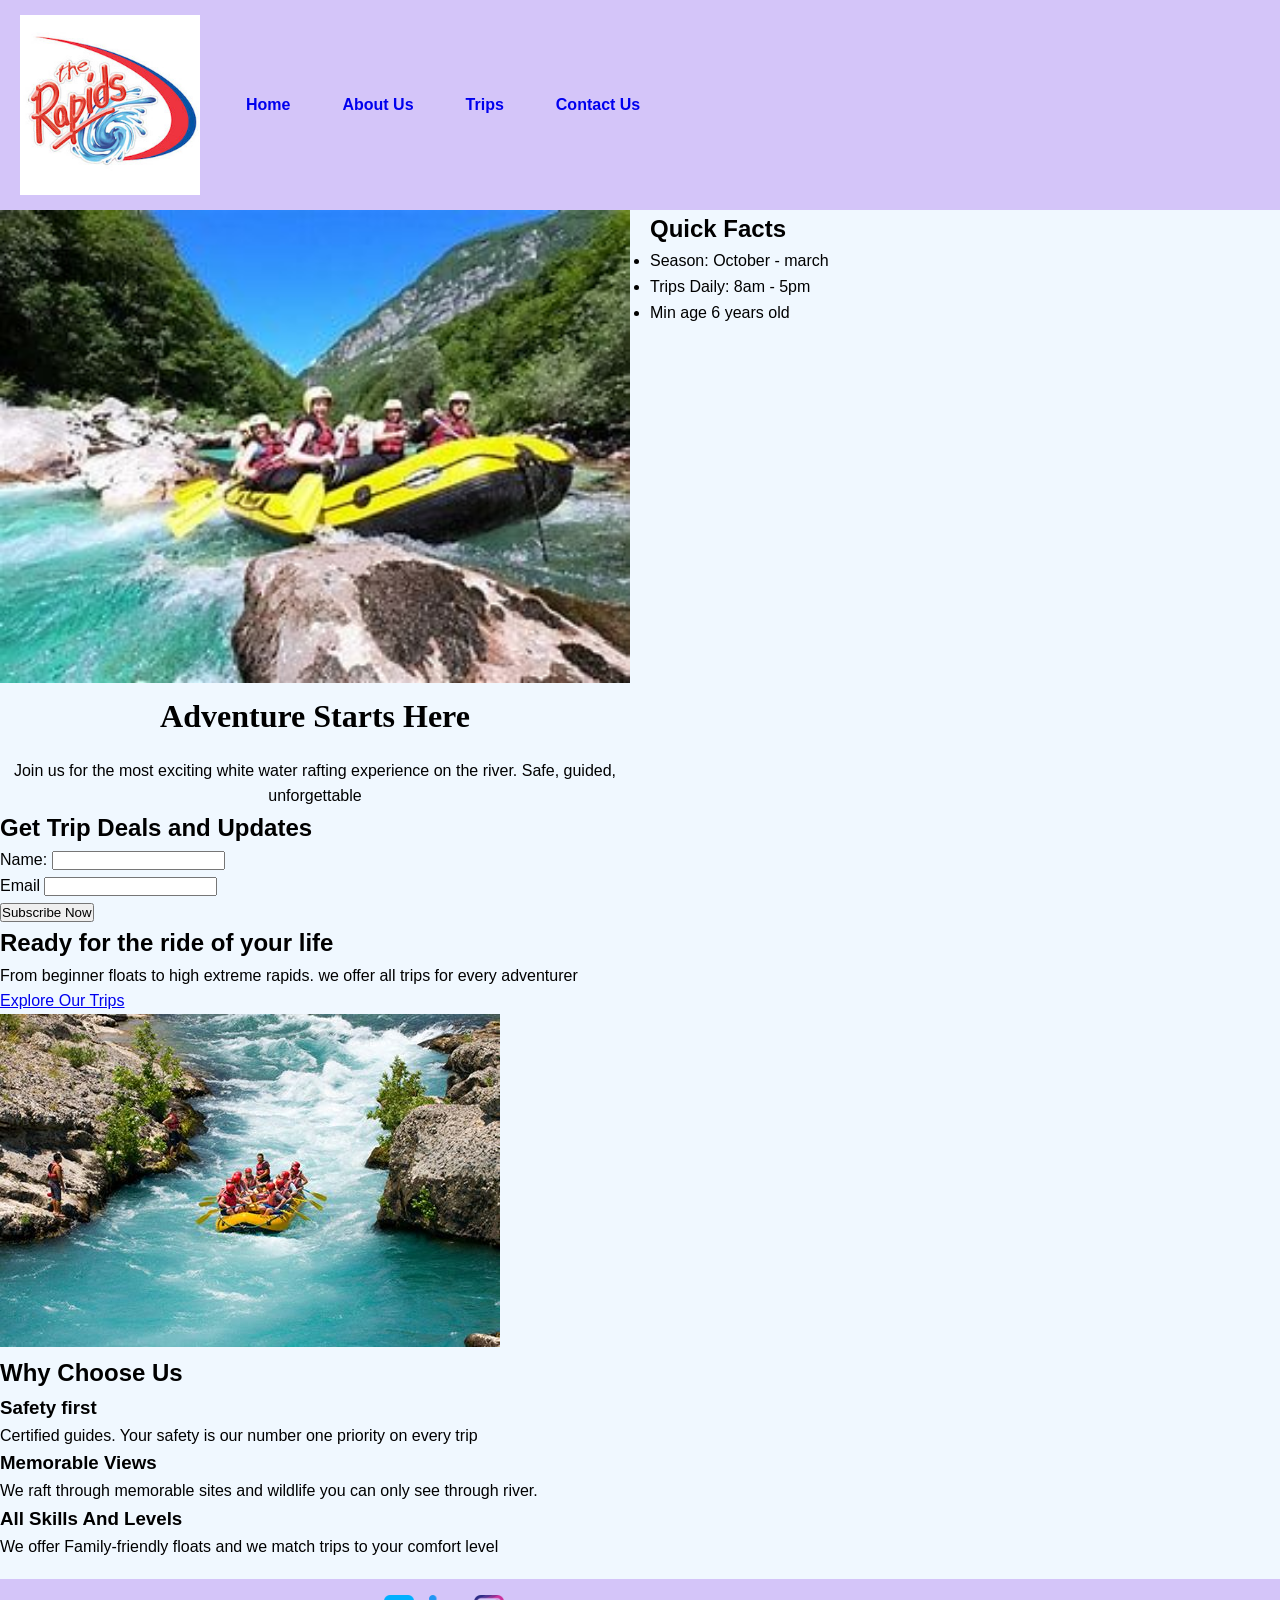
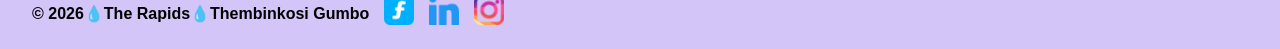
<file: wwr/index.html>
<!DOCTYPE html>
<html lang="en">

<head>
    <meta charset="UTF-8">
    <meta name="viewport" content="width=device-width, initial-scale=1.0">
    <title>Home | The Rapids</title>
    <meta name="description"
      content="Experience white water rafting adventures with the rapids. Book your trp today!">
    <meta name="author" content="Thembinkosi Gumbo">
    <link rel="stylesheet" href="styles/rafting.css">
</head>

<body>
    <header>
        <img src="images/z-therapidssplash.jpg" alt="The Rapids Logo">
        <nav>
            <ul>
                <li><a href="index.html">Home</a></li>
                <li><a href="about.html">About Us</a></li>
                <li><a href="Trips.html">Trips</a></li>
                <li><a href="contact.html">Contact Us</a></li>
            </ul>
        </nav>
    </header>
    <div class="grid">
        <main class="home-main">
            <div class="hero">
                <img src="images/hero.jpg" alt="Rafting through rapids all day long">
                <h1>Adventure Starts Here</h1>
                <article>
                    <p>Join us for the most exciting white water rafting experience on the river.
                        Safe, guided, unforgettable</p>
                </article>
            </div>
            <section class="newsletter">
                <h2>Get Trip Deals and Updates</h2>
                <form>
                    <div class="form-item column2">
                        <label for="user-name">Name:</label>
                        <input type="text" id="user-name" name="user-name" required>
                    </div>
                    <div class="form-item column2">
                        <label for="user-email">Email</label>
                        <input type="email" id="user-email" name="user-email" required>
                    </div>
                    <button type="submit">Subscribe Now</button>
                </form>
            </section>
            <section class="cta-grid">
                <div class="cta-text">
                    <h2>Ready for the ride of your life</h2>
                    <p>From beginner floats to high extreme rapids. we offer all trips for every
                        adventurer</p>
                    <a href="trips.html" class="cta-button"> Explore Our Trips</a>
                </div>
                <img src="images/rafting65_600.jpg" alt="Rafting together">
            </section>
            <section class="purpose">
                <h2>Why Choose Us</h2>
                <div class="purpose-grid">
                    <div class="purpose-card">
                        <h3>Safety first</h3>
                        <p>Certified guides. Your safety is our number one priority on every trip
                        </p>
                    </div>
                    <div class="purpose-card">
                        <h3>Memorable Views</h3>
                        <p>We raft through memorable sites and wildlife you can only see through
                            river.</p>
                    </div>
                    <div class="purpose-card">
                        <h3>All Skills And Levels</h3>
                        <p> We offer Family-friendly floats and we match trips to your comfort level
                        </p>
                    </div>
                </div>
            </section>
        </main>
        <aside>
            <h2>Quick Facts</h2>
            <ul>
                <li>Season: October - march</li>
                <li>Trips Daily: 8am - 5pm</li>
                <li>Min age 6 years old</li>
            </ul>
        </aside>
    </div>
    <footer>
        <nav class="socialmedia">
            <p>© 2026💧The Rapids💧Thembinkosi Gumbo</p>
            <a href="https://facebook.com"><img src="images/facebook-icon.png"
                  alt="Facebook Icon"></a>
            <a href="https://linkedin-icon.com"><img src="images/linkedin-icon.png"
                  alt="Linkedin Icon"></a>
            <a href="https://instagram.com"><img src="images/instagram-icon.png"
                  alt="Instagram Icon"></a>
        </nav>
    </footer>
</body>

</html>
</file>
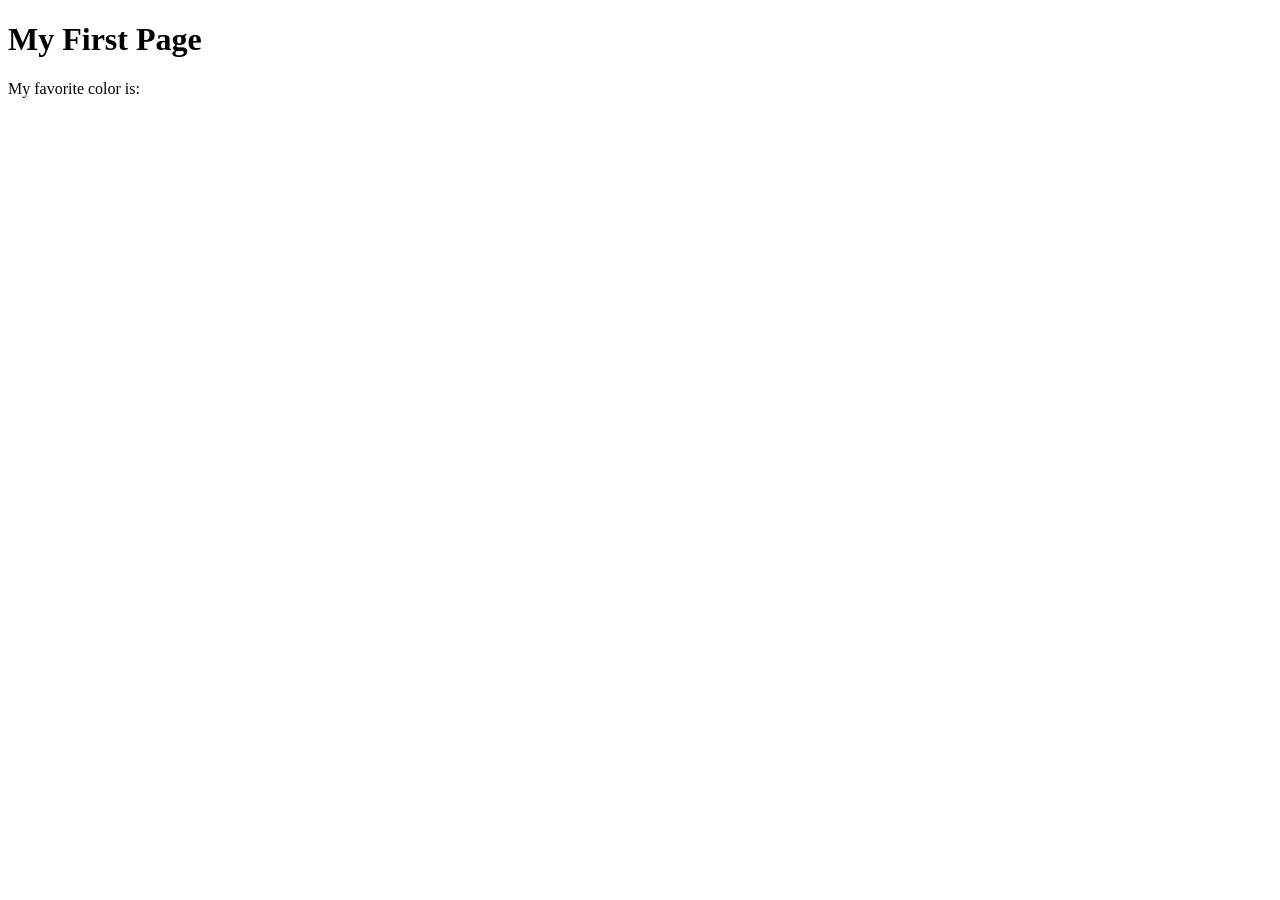
<file: week01/first-page.html>
<!DOCTYPE html>
<html lang="en">
<head>
    <meta charset="UTF-8">
    <meta name="viewport" content="width=device-width, initial-scale=1.0">
    <title>My First Page</title>
</head>
<body>
    <h1>My First Page</h1>
    <p>My favorite color is: </p>
</body>
</html>
</file>
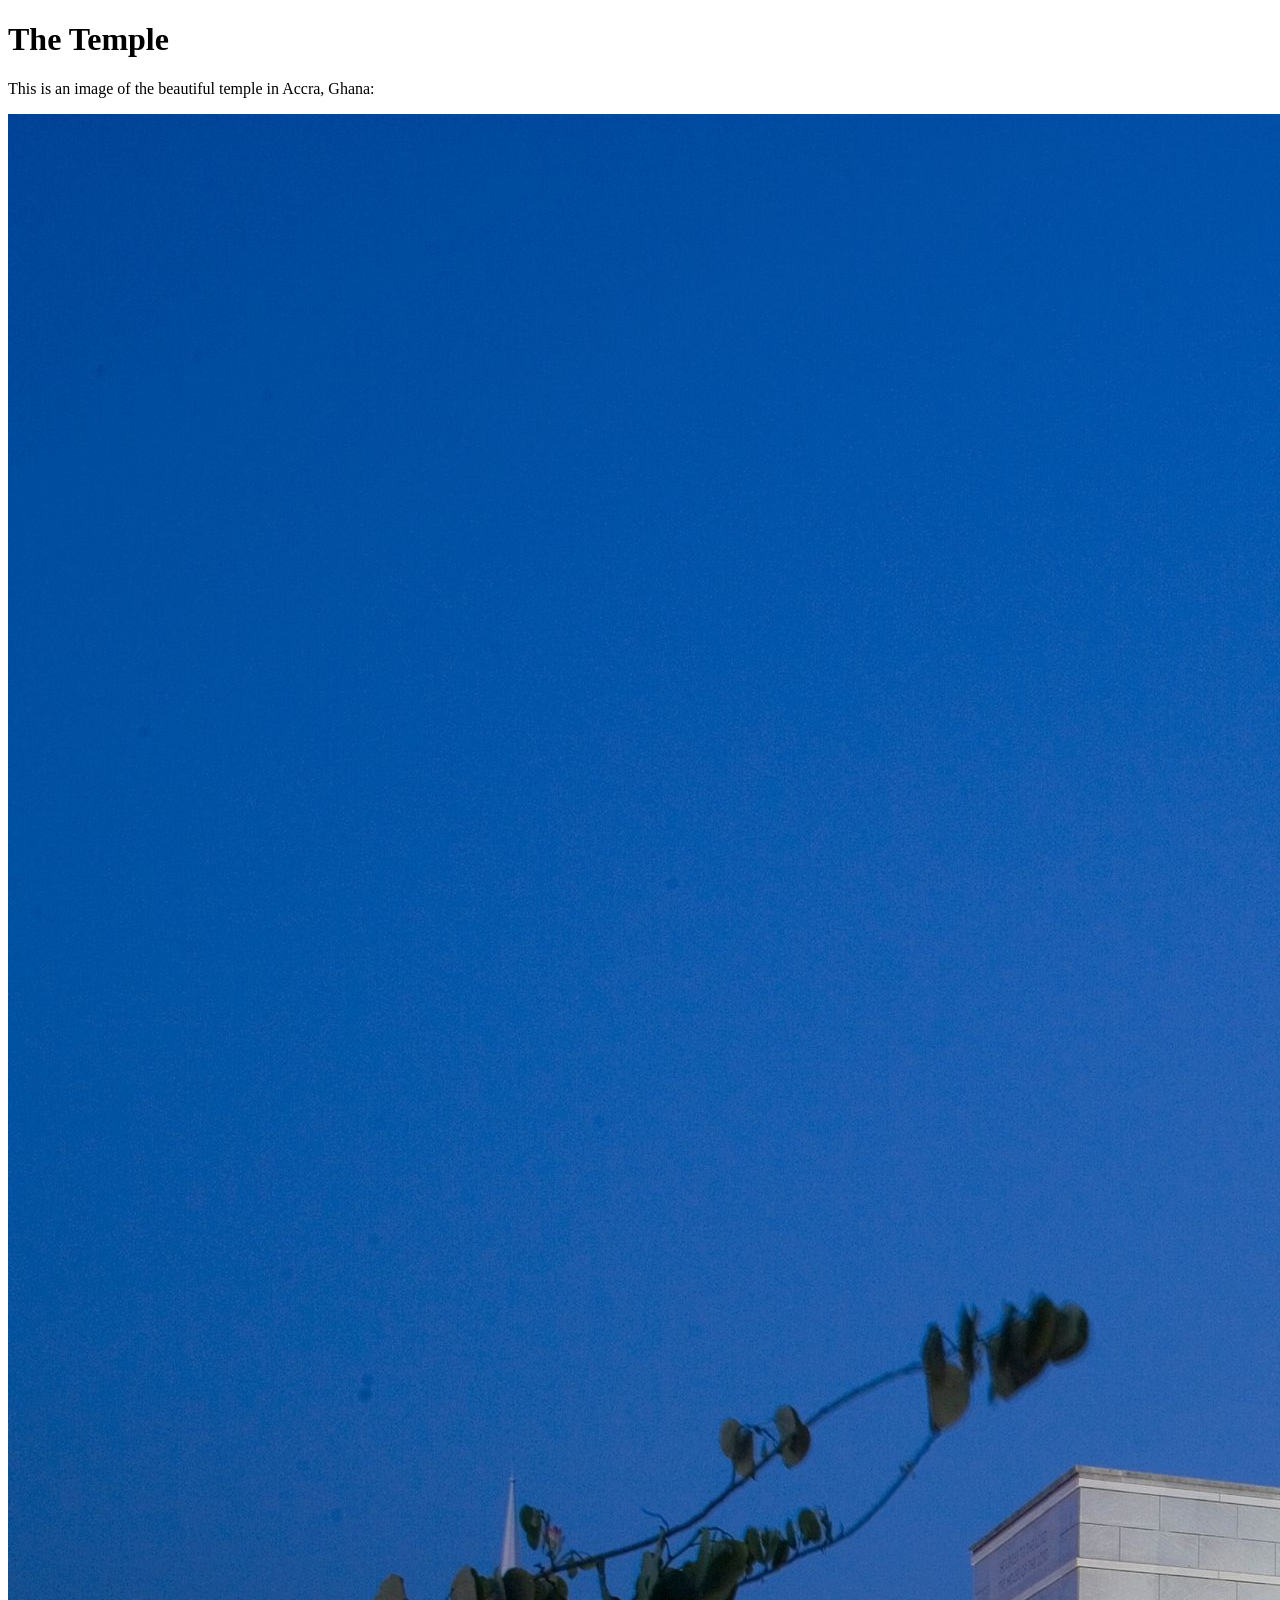
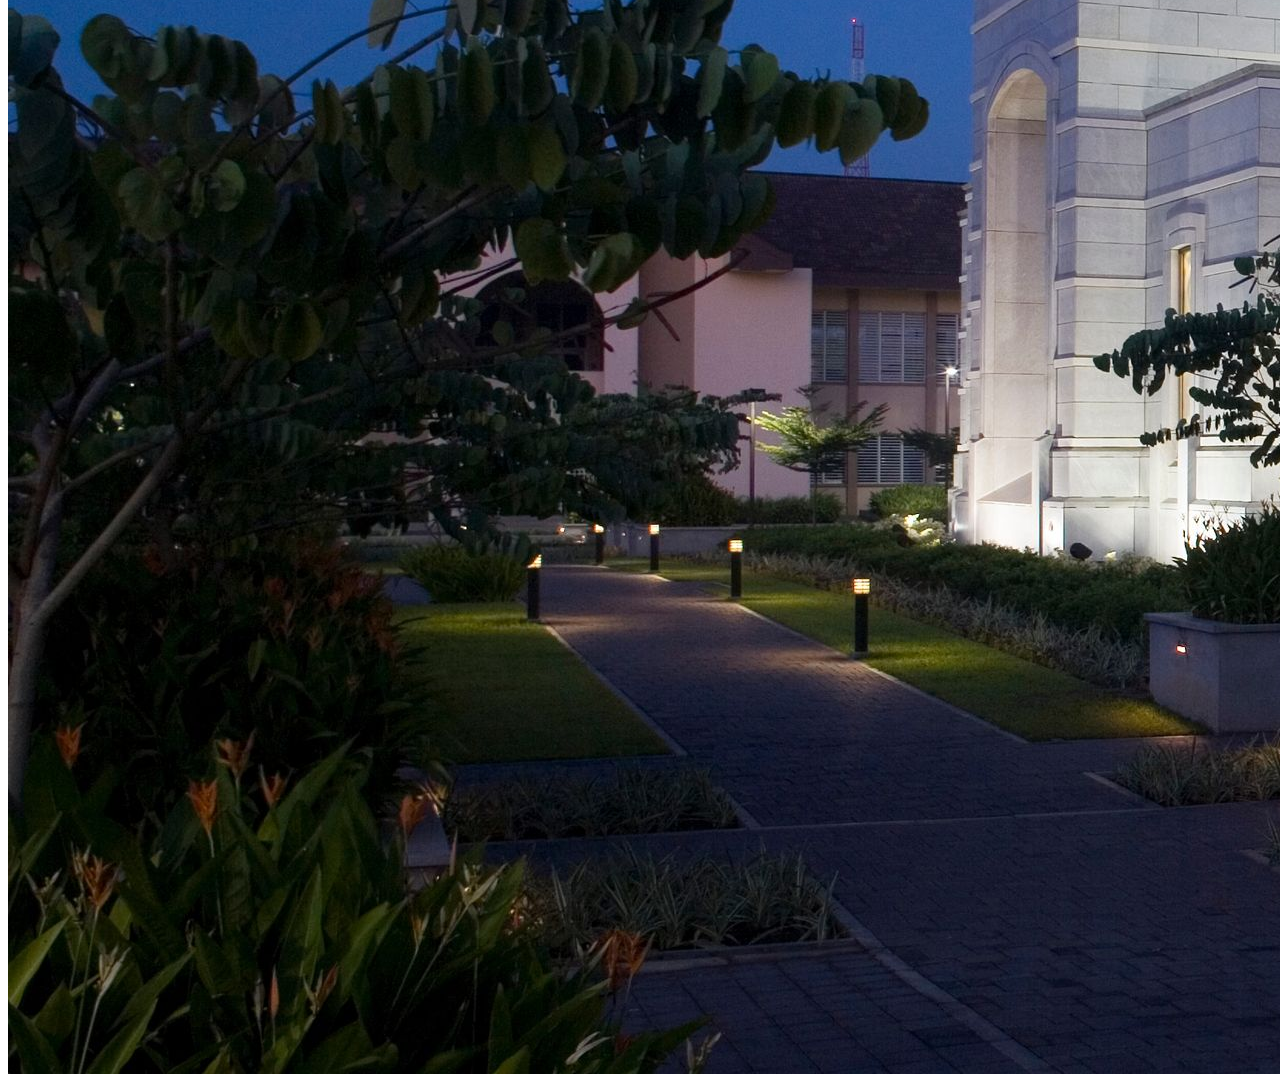
<file: week01/images.html>
<!DOCTYPE html>
<html lang="en">
<head>
    <meta charset="UTF-8">
    <meta name="viewport" content="width=device-width, initial-scale=1.0">
    <title>Temple Image</title>
</head>
<body>
    <h1>The Temple</h1>
    <p>This is an image of the beautiful temple in Accra, Ghana:</p>
    <img src="images/temple-large.jpeg" alt="The Accra Ghana Temple">
    
</body>
</html>
</file>
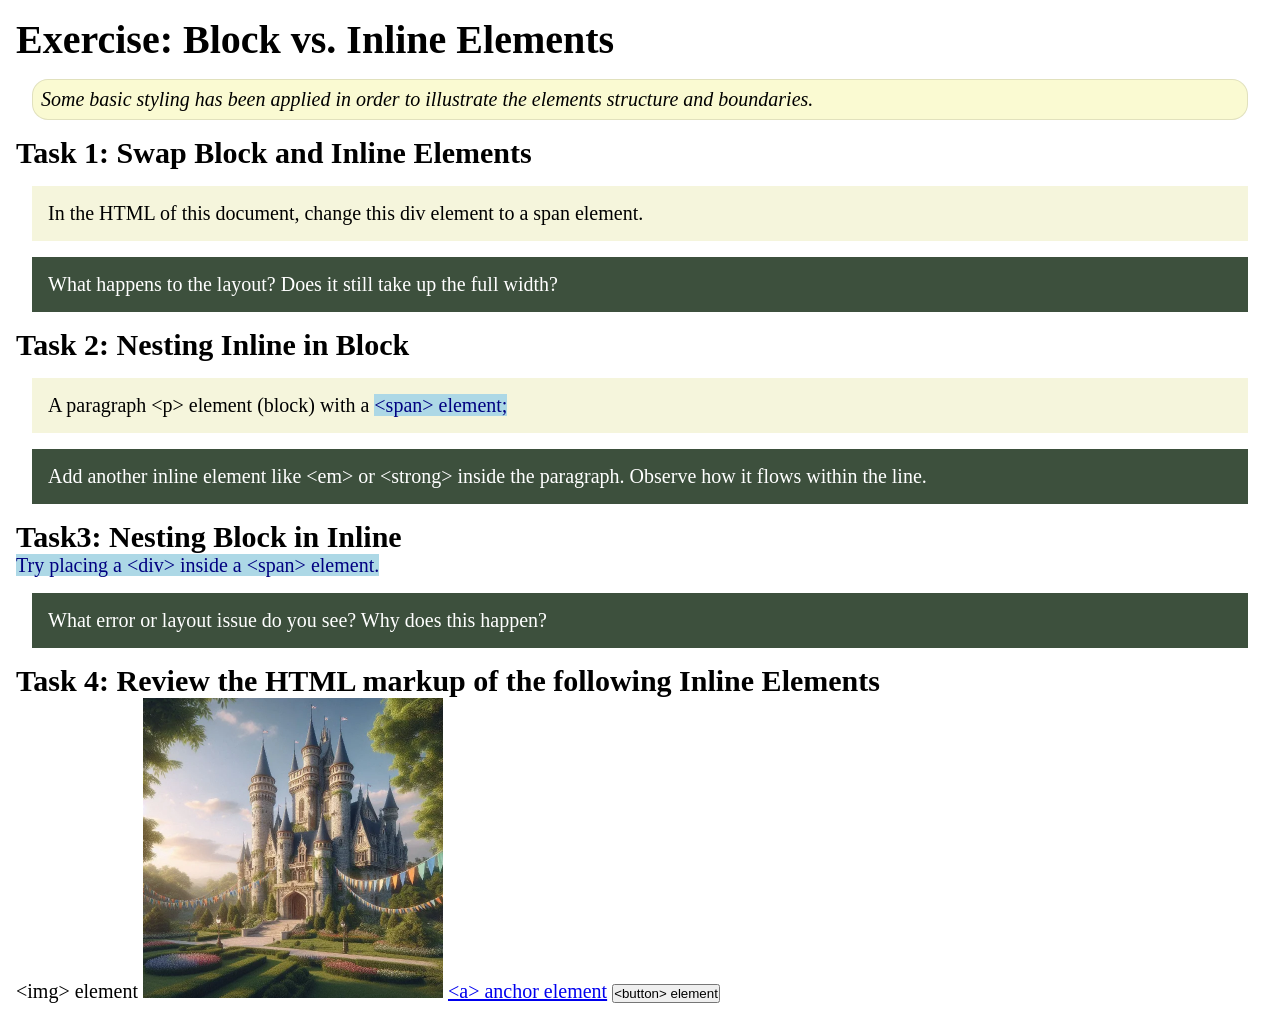
<file: week02/block-vs-inline.html>
<!DOCTYPE html>
<html lang="en">

<head>
    <meta charset="UTF-8">
    <meta name="viewport" content="width=device-width, initial-scale=1.0">
    <title>Exercise: Block vs. Inline Elements</title>
    <link rel="stylesheet" href="styles/block-vs-inline.css">
</head>

<body>
    <main>
        <h1>Exercise: Block vs. Inline Elements</h1>
        <p class="note">Some basic styling has been applied in order to illustrate the elements structure and
            boundaries.</p>

        <h2>Task 1: Swap Block and Inline Elements</h2>
        <div>In the HTML of this document, change this div element to a span element.</div>

        <p class="question">What happens to the layout? Does it still take up the full width?</p>

        <h2>Task 2: Nesting Inline in Block</h2>
        <p>A paragraph &lt;p&gt; element (block) with a <span>&lt;span&gt; element;</span></p>
        <p class="question">Add another inline element like &lt;em&gt; or &lt;strong&gt; inside the paragraph. Observe
            how it flows within the line.</p>

        <h2>Task3: Nesting Block in Inline</h2>
        <span>Try placing a &lt;div&gt; inside a &lt;span&gt; element.</span>
            <p class="question">What error or layout issue do you see? Why does this happen?</p>


            <h2>Task 4: Review the HTML markup of the following Inline Elements</h2>
        &lt;img&gt; element
        <img src="images/castle.webp" alt="placeholder image (images are inline)" width="300" height="300">
        <a href="https://churchofjesuschrist.org">&lt;a&gt; anchor element</a>
        <button type="button">&lt;button&gt; element</button>
    </main>
</body>

</html>
</file>
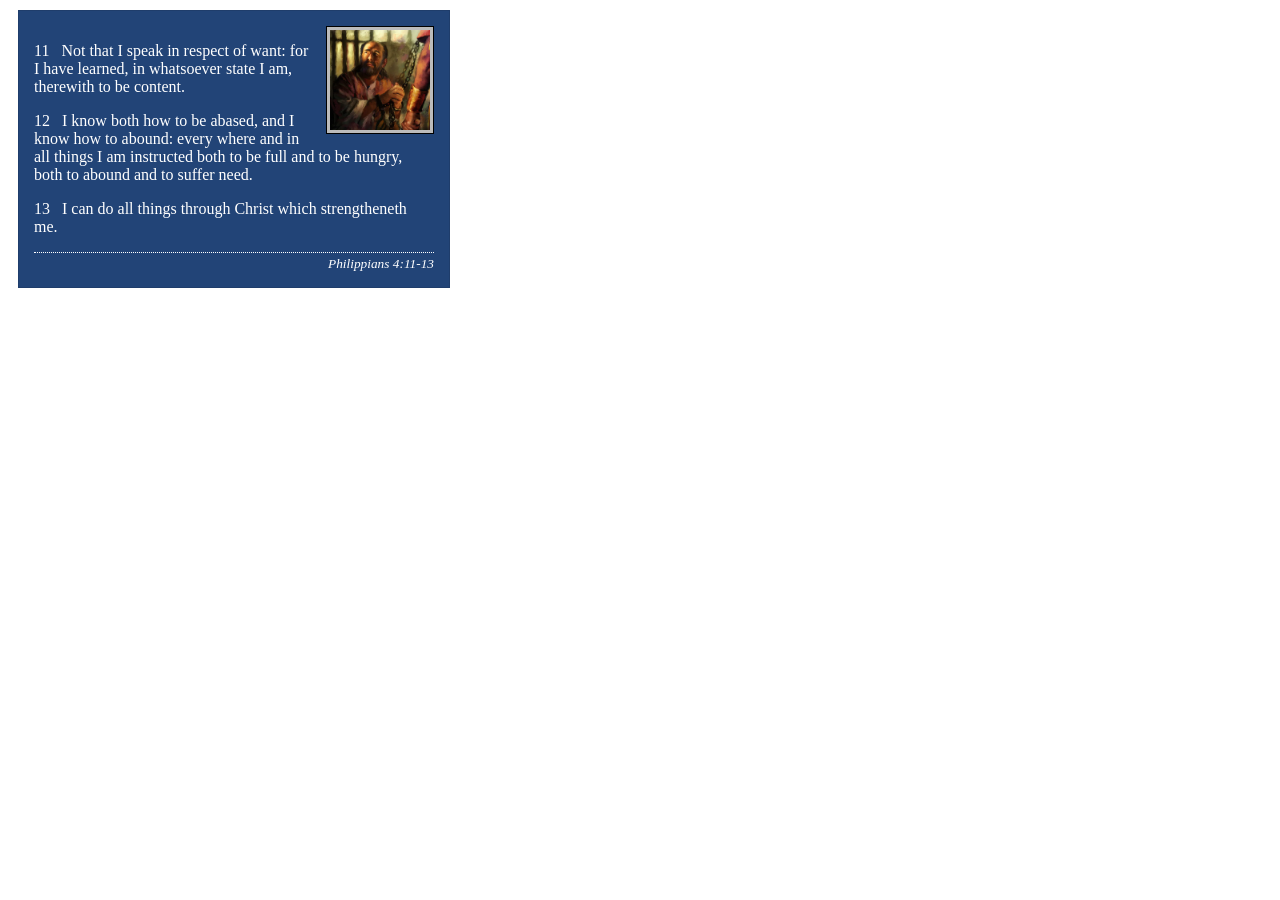
<file: week02/box-model-solution.html>
<!DOCTYPE html>
<html lang="en">
<head>
    <meta charset="UTF-8">
    <meta name="viewport" content="width=device-width, initial-scale=1.0">
    <title>Box Model Activity</title>
    <link rel="stylesheet" href="styles/box-model-solution.css">
</head>
<body>
    <main>
        <div class="callout">
            <img src="images/apostle-paul-imprisoned.webp" alt="Paul the Apostle - Imprisoned in Rome" width="200" height="200">
            <blockquote>
                <p>11 &nbsp; Not that I speak in respect of want: for I have learned, in whatsoever state I am, therewith to be content.</p>
                <p>12 &nbsp; I know both how to be abased, and I know how to abound: every where and in all things I am instructed both to be full and to be hungry, both to abound and to suffer need.</p>
                <p>13 &nbsp; I can do all things through Christ which strengtheneth me.</p>
            </blockquote>
            <cite>Philippians 4:11-13</cite>
        </div>
    </main>
</body>
</html>
</file>
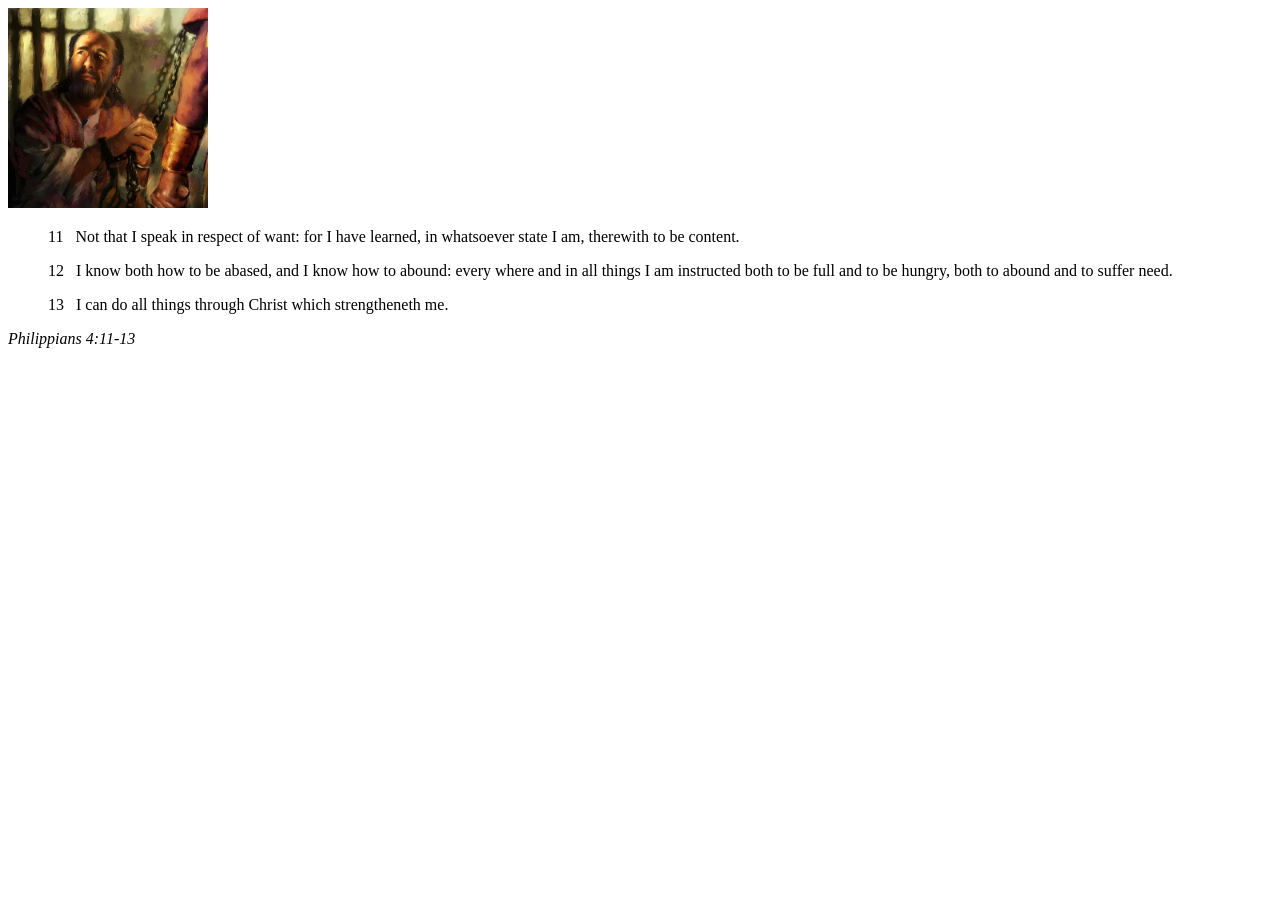
<file: week02/box-model.html>
<!DOCTYPE html>
<html lang="en">
<head>
    <meta charset="UTF-8">
    <meta name="viewport" content="width=device-width, initial-scale=1.0">
    <title>Box Model Activity</title>
</head>
<body>
    <main>
        <div class="callout">
            <img src="images/apostle-paul-imprisoned.webp" alt="Paul the Apostle - Imprisoned in Rome" width="200" height="200">
            <blockquote>
                <p>11 &nbsp; Not that I speak in respect of want: for I have learned, in whatsoever state I am, therewith to be content.</p>
                <p>12 &nbsp; I know both how to be abased, and I know how to abound: every where and in all things I am instructed both to be full and to be hungry, both to abound and to suffer need.</p>
                <p>13 &nbsp; I can do all things through Christ which strengtheneth me.</p>
            </blockquote>
            <cite>Philippians 4:11-13</cite>
        </div>
    </main>
</body>
</html>
</file>
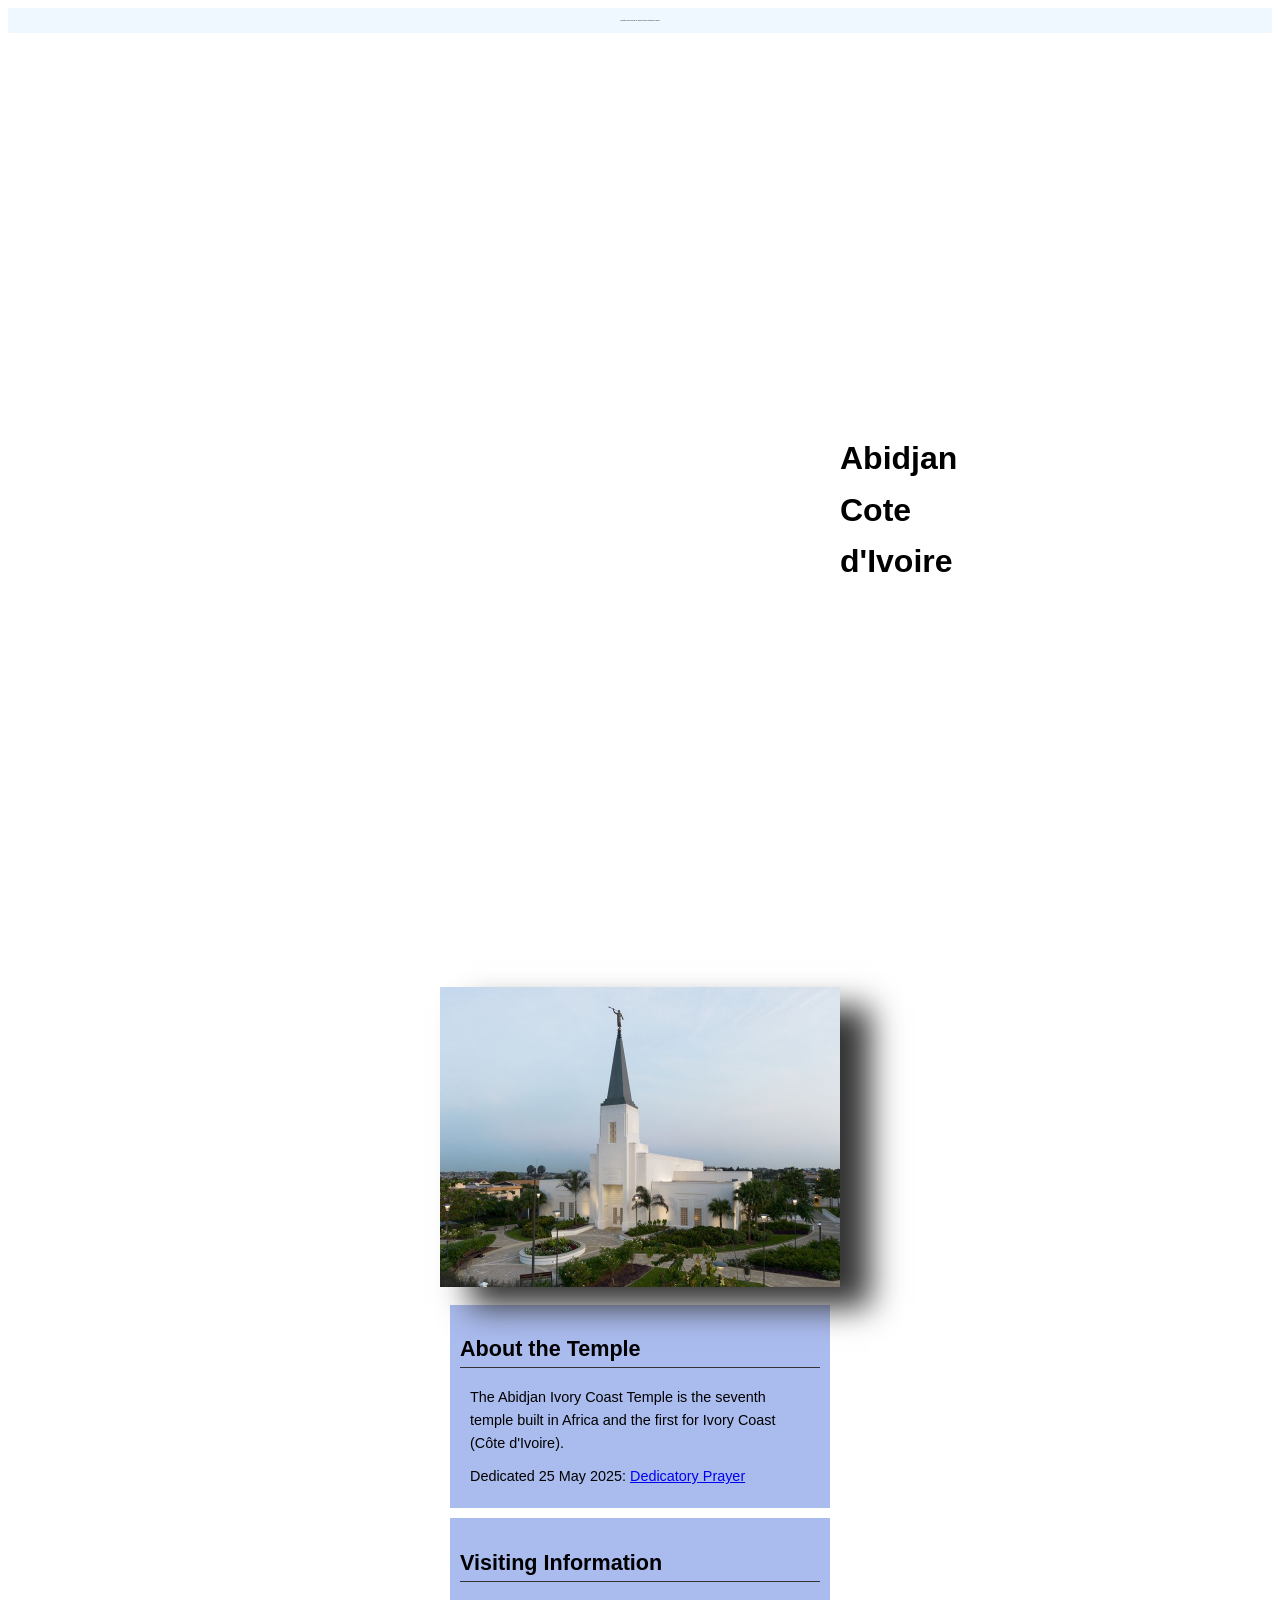
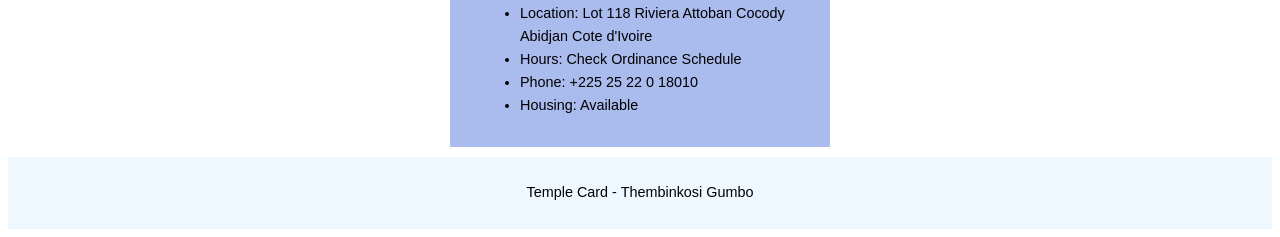
<file: week02/temple.html>
<!DOCTYPE html>
<html lang="en">

<head>
    <meta charset="UTF-8">
    <meta name="viewport" content="width=device-width, initial-scale=1.0">
    <title>Temple Card - Abidjan Cote d'Ivoire</title>
    <link rel="stylesheet" href="styles/temple.css">
</head>

<body>
    <header>
        <p>Temples of the Church of Jesus Christ of Latter-day Saints</p>
    </header>
    <main>
        <h1>Abidjan Cote d'Ivoire</h1>
        <picture>
            <img src="images/abidjan-ivory-coast.jpeg" alt="Abidjan Cote d'Ivoire Temple">
        </picture>
        <section>
            <h2>About the Temple</h2>
            <p>The Abidjan Ivory Coast Temple is the seventh temple built in Africa and the first
                for Ivory Coast (Côte
                d'Ivoire).</p>
            <p>Dedicated 25 May 2025: <a
                  href="https://www.churchofjesuschrist.org/temples/dedicatory-prayer/abidjan-ivory-coast-temple/2025-05-25?lang=eng"
                  target="_blank" rel="noopener noreferrer">Dedicatory Prayer</a></p>
        </section>
        <section>
            <h2>Visiting Information</h2>
            <ul>
                <li>Location: Lot 118 Riviera Attoban Cocody Abidjan Cote d'Ivoire</li>
                <li>Hours: Check Ordinance Schedule</li>
                <li>Phone: +225 25 22 0 18010</li>
                <li>Housing: Available</li>
            </ul>
        </section>
    </main>
    <footer>
        <p>Temple Card - Thembinkosi Gumbo</p>
    </footer>
</body>

</html>
</file>
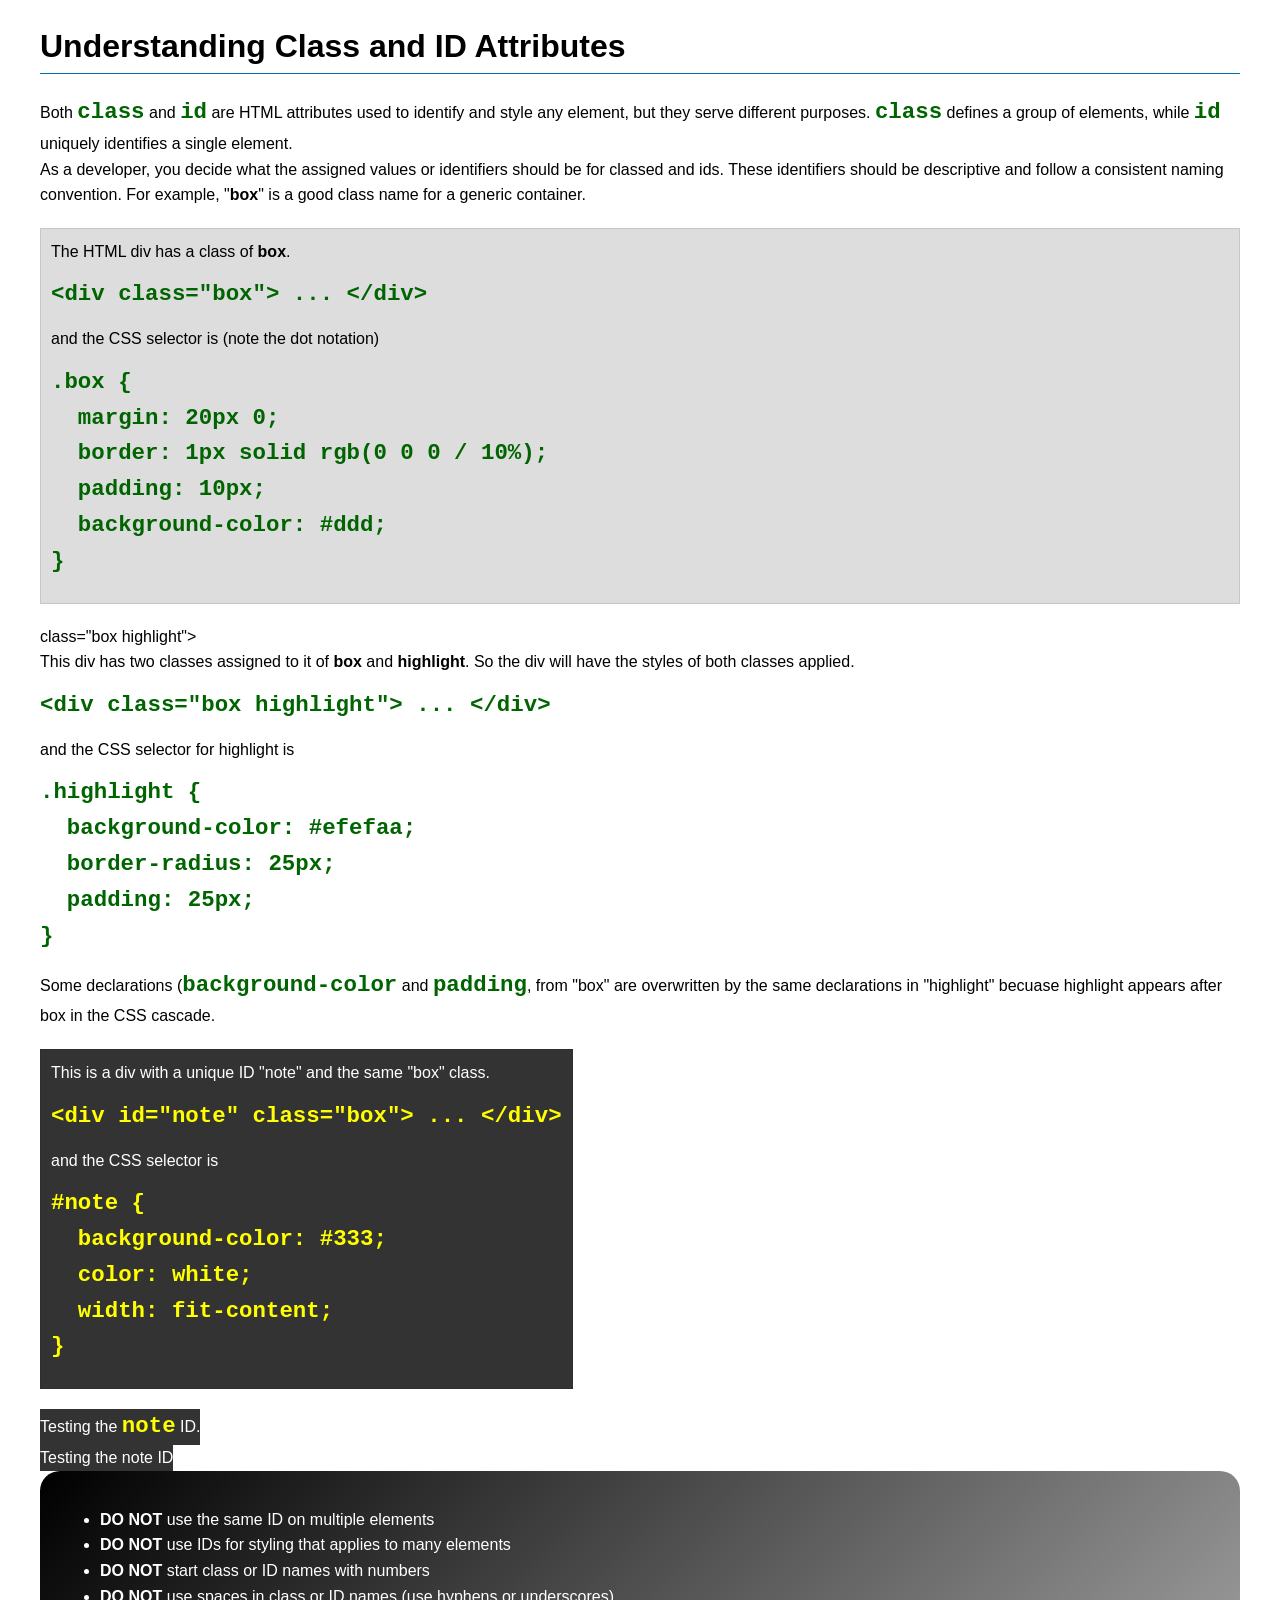
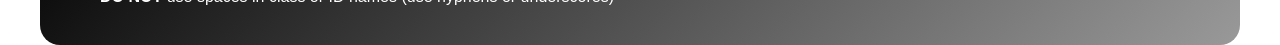
<file: week03/class-and-id.html>
<!DOCTYPE html>
<html lang="en">

<head>
    <meta charset="UTF-8">
    <meta name="viewport" content="width=device-width, initial-scale=1.0">
    <title>Class vs ID Attributes</title>
    <link rel="stylesheet" href="styles/class-and-id.css">
</head>

<body>
    <h1>Understanding Class and ID Attributes</h1>
    <p>Both <code>class</code> and <code>id</code> are HTML attributes used to identify and style
        any element, but they
        serve different purposes. <code>class</code> defines a group of elements, while
        <code>id</code> uniquely
        identifies a single element.
    </p>
    <p>As a developer, you decide what the assigned values or identifiers should be for classed and
        ids. These
        identifiers should be
        descriptive and follow a consistent naming convention. For example, "<strong>box</strong>"
        is a good class name
        for a generic container.</p>
    <div class="box">
        <p>The HTML div has a class of <strong>box</strong>.</p>
        <pre><code class="html">&lt;div class="box"&gt; ... &lt;/div&gt;</code></pre>
        and the CSS selector is (note the dot notation)
        <pre><code class="css">.box {
  margin: 20px 0;
  border: 1px solid rgb(0 0 0 / 10%);
  padding: 10px;
  background-color: #ddd; 
}</code></pre>
    </div>

    class="box highlight">
    <p>This div has two classes assigned to it of <strong>box</strong> and
        <strong>highlight</strong>. So the div
        will have the styles of both classes applied.
    </p>
    <pre><code class="html">&lt;div class="box highlight"&gt; ... &lt;/div&gt;</code></pre>
    and the CSS selector for highlight is
    <pre><code class="css">.highlight {
  background-color: #efefaa;
  border-radius: 25px;
  padding: 25px;
}</code></pre>
    <p>Some declarations (<code>background-color</code> and <code>padding</code>, from "box" are
        overwritten by the same declarations in "highlight" becuase highlight appears after box in
        the CSS cascade.</p>
    <div id="note" class="box">
        <p>This is a div with a unique ID "note" and the same "box" class.</p>
        <pre><code class="html">&lt;div id="note" class="box"&gt; ... &lt;/div&gt;</code></pre>
        and the CSS selector is
        <pre><code class="css">#note {
  background-color: #333;
  color: white;
  width: fit-content;
}</code></pre>
    </div>

    <div id="note">
        <p>Testing the <code>note</code> ID.</p>
    </div>
    <div id="note">
        <p>Testing the note ID</p>
    </div>

    <section id="best-practice">
        <ul>
            <li><strong>DO NOT</strong> use the same ID on multiple elements</li>
            <li><strong>DO NOT</strong> use IDs for styling that applies to many elements</li>
            <li><strong>DO NOT</strong> start class or ID names with numbers</li>
            <li><strong>DO NOT</strong> use spaces in class or ID names (use hyphens or underscores)
            </li>
        </ul>
    </section>


</body>

</html>
</file>
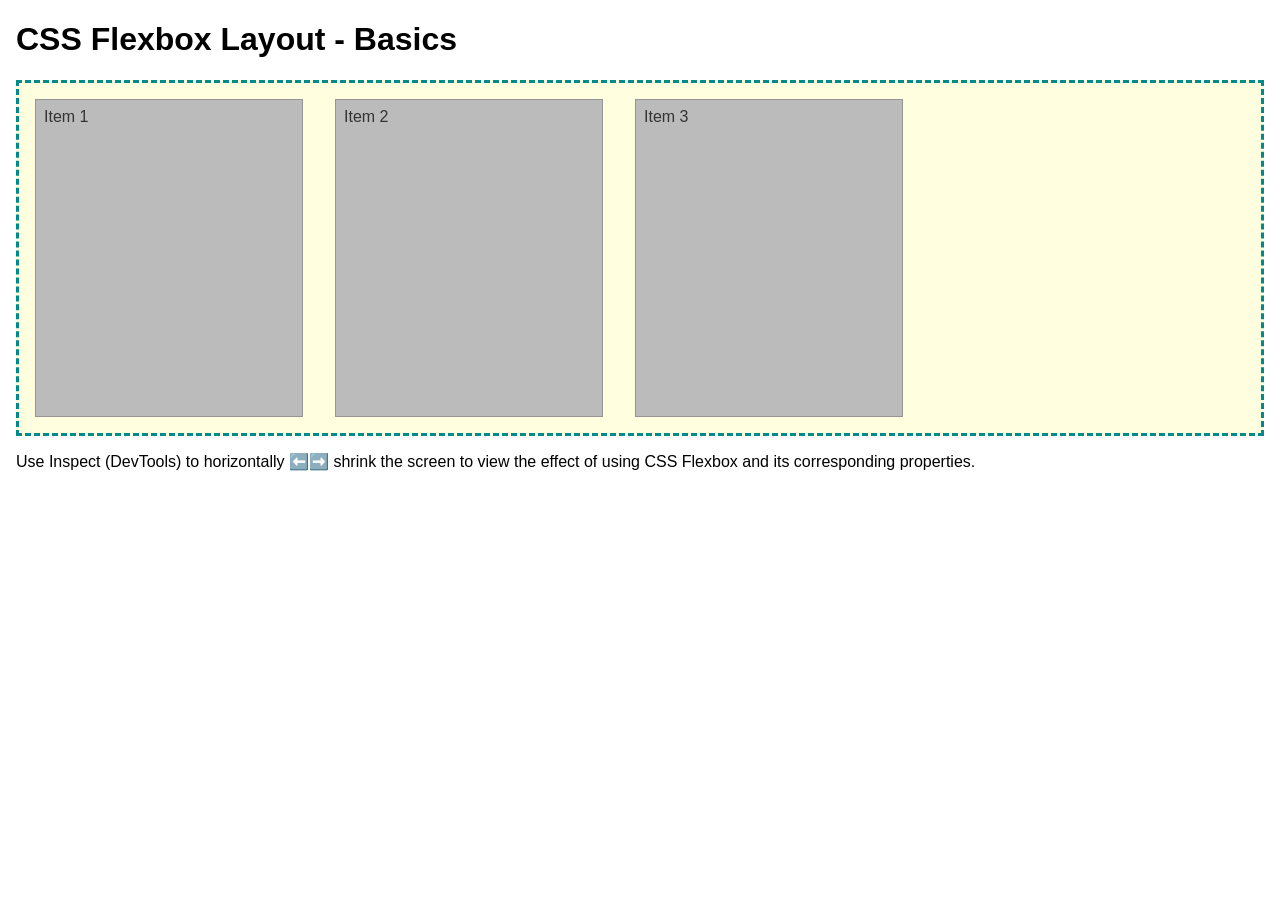
<file: week04/flexbox-layout.html>
<!DOCTYPE html>
<html lang="en">
<head>
    <meta charset="UTF-8">
    <meta name="viewport" content="width=device-width, initial-scale=1.0">
    <title>CSS Flexbox Layout - Basics</title>
    <link rel="stylesheet" href="styles/flexbox.css">
</head>
<body>
    <main>
        <h1>CSS Flexbox Layout - Basics</h1>
        <div class="flex-container">
            <div class="flex-item item1">Item 1</div>
            <div class="flex-item item2">Item 2</div>
            <div class="flex-item item3">Item 3</div>
        </div>
        <p>Use Inspect (DevTools) to horizontally ⬅️➡️ shrink the screen to view the effect of using CSS Flexbox and its corresponding properties.</p>
    </main>
</body>
</html>
</file>
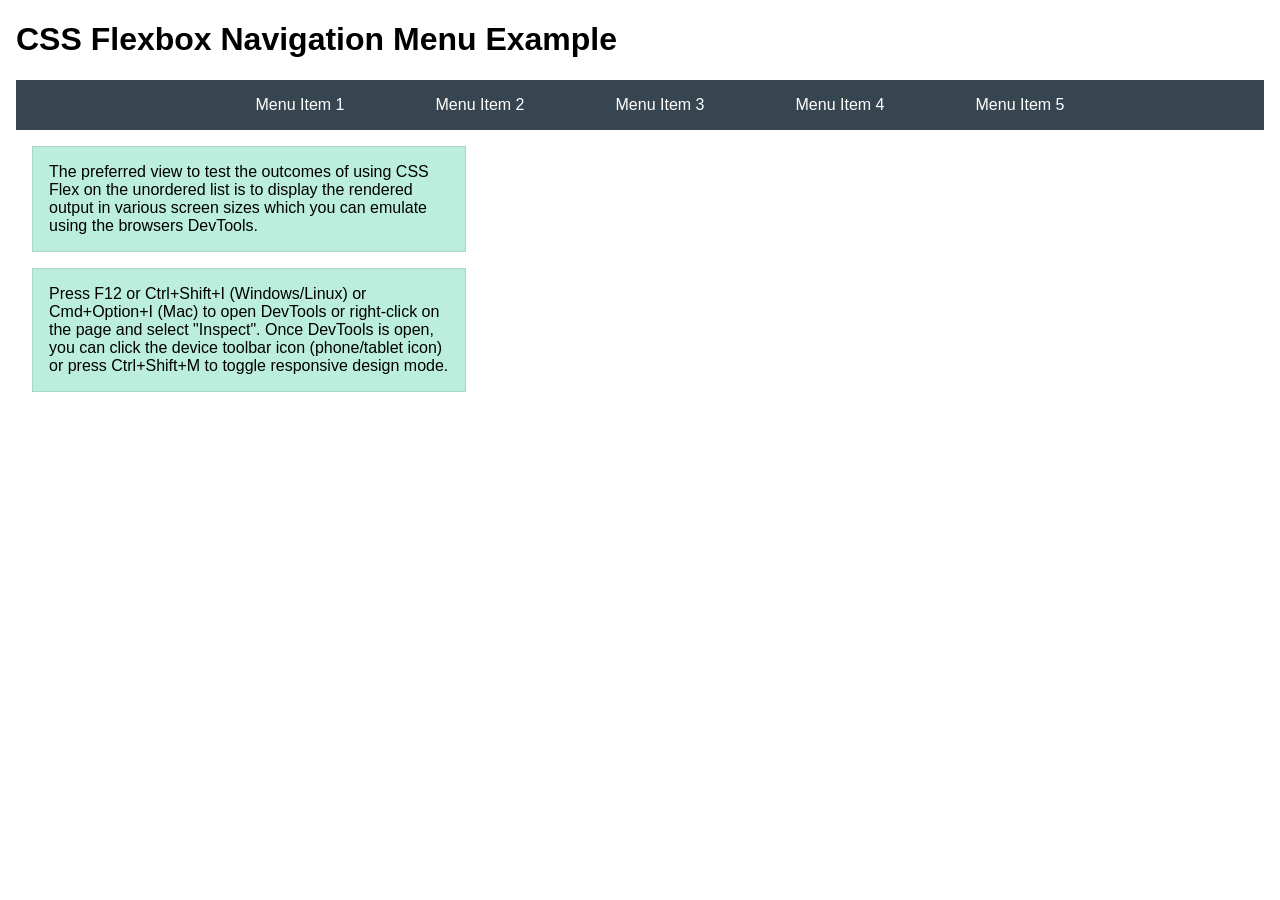
<file: week04/flexbox-menu.html>
<!DOCTYPE html>
<html lang="en">
<head>
    <meta charset="UTF-8">
    <meta name="viewport" content="width=device-width, initial-scale=1.0">
    <title>CSS Flexbox - Navigation Menu</title>
    <link rel="stylesheet" href="styles/flexbox-menu.css">
</head>
<body>
    <main>
        <h1>CSS Flexbox Navigation Menu Example</h1>
        <nav>
            <ul>
                <li><a href="#">Menu Item 1</a></li>
                <li><a href="#">Menu Item 2</a></li>
                <li><a href="#">Menu Item 3</a></li>
                <li><a href="#">Menu Item 4</a></li>
                <li><a href="#">Menu Item 5</a></li>
            </ul>
        </nav>
        <p>The preferred view to test the outcomes of using CSS Flex on the unordered list is to display the rendered output in various screen sizes which you can emulate using the browsers DevTools.</p>

        <p>Press F12 or Ctrl+Shift+I (Windows/Linux) or Cmd+Option+I (Mac) to open DevTools or right-click on the page and select "Inspect". Once DevTools is open, you can click the device toolbar icon (phone/tablet icon) or press Ctrl+Shift+M to toggle responsive design mode.</p>

                      
        
    </main>
</body>
</html>
</file>
<file: wwr/styles/rafting.css>
:root {
    --primary-color: #000;
    --secondary-color: #d4c5f9;
    --accent-color: #999;
    --heading-font: "Georgia", serif;
    --body-font: "Arial", Helvetica, sans-serif;
}

* {
    margin: 0;
    padding: 0;
    box-sizing: border-box;
}

body {
    font-family: var(--body-font);
    color: var(--primary-color);
    background-color: aliceblue;
    line-height: 1.6;
}

header {
    display: flex;
    justify-content: flex-start;
    /* logo left, nav next to it */
    align-items: center;
    gap: 30px;
    background-color: var(--secondary-color);
    padding: 15px 20px;
}

header img {
    width: 180px;
    height: auto;
}

header nav ul {
    list-style: none;
    display: flex;
    gap: 20px;
    margin: 0;
    padding: 0;
}

header nav a {
    text-decoration: none;
    font-weight: bold;
    color: #0000ee;
    padding: 0.5rem 1rem;
}

header nav a:hover {
    color: #2a9d8f;
}

.hero {
    position: relative;
    text-align: center;
}

.hero img {
    width: 100%;
    height: auto;
}

.hero-content {
    position: absolute;
    top: 20%;
    left: 50%;
    transform: translateX(-50%);
    background: rgba(255, 255, 255, 0.85);
    padding: 1rem;
    border-radius: 8px;
    max-width: 80%;
}

.hero h1 {
    font-family: var(--heading-font);
    margin-bottom: 1rem;
}

.hero article {
    display: flex;
    align-items: center;
    gap: 1rem;
}

.hero article img {
    width: 150px;
    border-radius: 8px;
}

.history {
    padding: 2rem;
    text-align: center;
}

.history-content {
    display: flex;
    align-items: center;
    justify-content: space-around;
    gap: 1rem;
}

.history-content img {
    width: 200px;
    border-radius: 8px;
}

.adventures {
    padding: 2rem;
    text-align: center;
}

.adventure-gallery {
    display: flex;
    justify-content: center;
    gap: 1rem;
    flex-wrap: nowrap;
    overflow-x: auto;
}

.adventure-gallery figure {
    flex: 0 0 auto;
    text-align: center;
}

.adventure-gallery img {
    width: 150px;
    height: 120px;
    object-fit: cover;
    border-radius: 6px;
}

.grid {
    display: grid;
    grid-template-columns: 1fr 1fr;
    gap: 20px;
    grid-template-areas:
        "map contact"
        "employees employees";
}

.map {
    grid-area: map;
}

.contact-form {
    grid-area: contact;
    margin-bottom: 20px;
}

.employees {
    grid-area: employees;
    display: flex;
    justify-content: center;
    gap: 20px;
    margin-top: 20px;
}

.employees figure {
    text-align: center;
}

footer {
    display: flex;
    justify-content: space-between;
    align-items: center;
    background-color: var(--secondary-color);
    padding: 1rem 2rem;
}

footer p {
    font-weight: bold;
    margin: 0;
}

footer .socialmedia {
    display: flex;
    justify-content: center;
    align-items: center;
    gap: 15px;
}

footer .socialmedia img {
    width: 30px;
    height: 30px;
}

@media (max-width: 768px) {
    .grid {
        grid-template-columns: 1fr;
        /* single column */
        grid-template-areas:
            "map"
            "contact"
            "employees";
    }

    .employees {
        flex-direction: column;
    }
}
</file>
<file: week02/styles/block-vs-inline.css>
* {
    margin: 0;
    padding: 0;
}

body {
    font-size: 20px;
    margin: 1rem;
}

p,
div {
    background-color: beige;
    margin: 1rem;
    padding: 1rem;
}

span {
    color: navy;
    background-color: lightblue;
}

code {
    margin: 0;
    padding: 0;
    color: green;
    font-size: 1.2rem;
}

.note {
    font-style: italic;
    background-color: lightgoldenrodyellow;
    border-radius: 1rem;
    border: 1px solid rgb(0 0 0 / 10%);
    margin: 1rem;
    padding: .5rem;
}

.question {
    background-color: #3d503d;
    color: #fff;
}
</file>
<file: week02/styles/box-model-solution.css>
.callout {
    max-width: 400px;
    margin: 10px;
    border: 1px solid rgba(0, 0, 0, .1);
    padding: 15px;
    background-color: #247;
    color: #fff;
}

.callout img {
    float: right;
    margin: 0 0 10px 15px;
    border: 1px solid #000;
    padding: 3px;
    background-color: #bbb;
    width: 100px;
    height: auto;

}

blockquote {
    margin: 0;
}

cite {
    display: block;
    border-top: 1px dotted #fff;
    padding-top: 3px;
    text-align: right;
    font-size: smaller;
}
</file>
<file: week02/styles/temple.css>
* {
    margin: 20;
    padding: 10;

}

head {
    text-align: center;
    margin: 3;
    padding: 4;
}

body {
    font-family: arial, sans-serif;
    line-height: 1.6;
}

header,
footer {
    background-color: aliceblue;
    color: black;
    padding: 10px 0;
    text-align: center;
    font-size: 1.5px;
}

main {
    width: 400px;
    margin: 0 auto;
}

h1 {
    margin: 100%;
    height: auto;
}

h2 {
    border-bottom: 1px solid #333;
}

img {
    width: 100%;
    height: auto;
    box-shadow: 30px 20px 30px #333;

}

section {
    margin: 10px;
    border: 1px solid rgb(0 0 0 / 10px);
    padding: 10px;
    background-color: #abe;
    font-size: .9rem;
}

section p {
    margin: 10px;
}

ul {
    margin: 20px 20px;
}

footer {
    font-size: .9rem;
}
</file>
<file: week03/styles/class-and-id.css>
body {
    font-family: Arial, sans-serif;
    line-height: 1.6;
    margin: 0;
    padding: 0 40px;
}

h1 {
    border-bottom: 1px solid rgb(0 110 182);
    padding-bottom: 0;
}



p {
    margin: 0;
}

code {
    color: darkgreen;
    font-weight: 700;
    font-size: 1.4rem;
}

/* Class examples - can be reused */

.box {
    margin: 20px 0;
    border: 1px solid rgb(0 0 0 / 10%);
    padding: 10px;
    background-color: #ddd; /* this is shorthand for #dddddd */
}

.highlight {
    background-color: #efefaa;
    border-radius: 25px;
    padding: 25px;
}

/* ID examples - should be unique */

#note {
    background-color: #333;
    color: white;
    width: fit-content;
}

#note code {
    color: yellow;
}

#best-practice {
    background: linear-gradient(135deg, #000 0%, #999 100%);
    color: white;
    border-radius: 20px;
    padding: 20px
}
</file>
<file: week04/styles/flexbox.css>
body {
    font-family: Helvetica, Arial, sans-serif;
    margin: 1rem;
}

.flex-container {
    border: 3px dashed darkcyan;
    background-color: lightyellow;
    display: flex;
    flex-wrap: wrap;
}

.flex-item {
    width: 250px;
    margin: 1rem;
    border: 1px solid rgb(0 0 0 / 20%);
    padding: 0.5rem;
    background-color: #bbb;
    color: #333;
}

.item1 {
    min-height: 100px;
}

.item2 {
    min-height: 200px;
}

.item3 {
    min-height: 300px;
}
</file>
<file: week04/styles/flexbox-menu.css>
body {
    font-family: Helvetica, Arial, sans-serif;
    margin: 1rem;
}

nav {
    background-color: #36454f;
}

nav ul {
    list-style-type: none;
    display: flex;
    flex-wrap: wrap;
    max-width: 900px;
    margin: 0 auto;
    justify-content: space-around;
    align-items: center;
}

nav a {
    display: block;
    color: #fff;
    text-align: center;
    padding: 1rem;
    text-decoration: none;
}

p {
    margin: 1rem;
    border: 1px solid rgb(0 0 0 / 10%);
    padding: 1rem;
    background-color: #bed;
    max-width: 400px;
}

#devtools-btn {
    background-color: #36454f;
    color: white;
    border: none;
    padding: 12px 24px;
    margin: 1rem;
    font-size: 16px;
    font-family: Helvetica, Arial, sans-serif;
    border-radius: 4px;
    cursor: pointer;
    transition: background-color 0.3s ease;
}

#devtools-btn:hover {
    background-color: #4a5a6a;
}

#devtools-btn:active {
    background-color: #2a3a4a;
}
</file>
